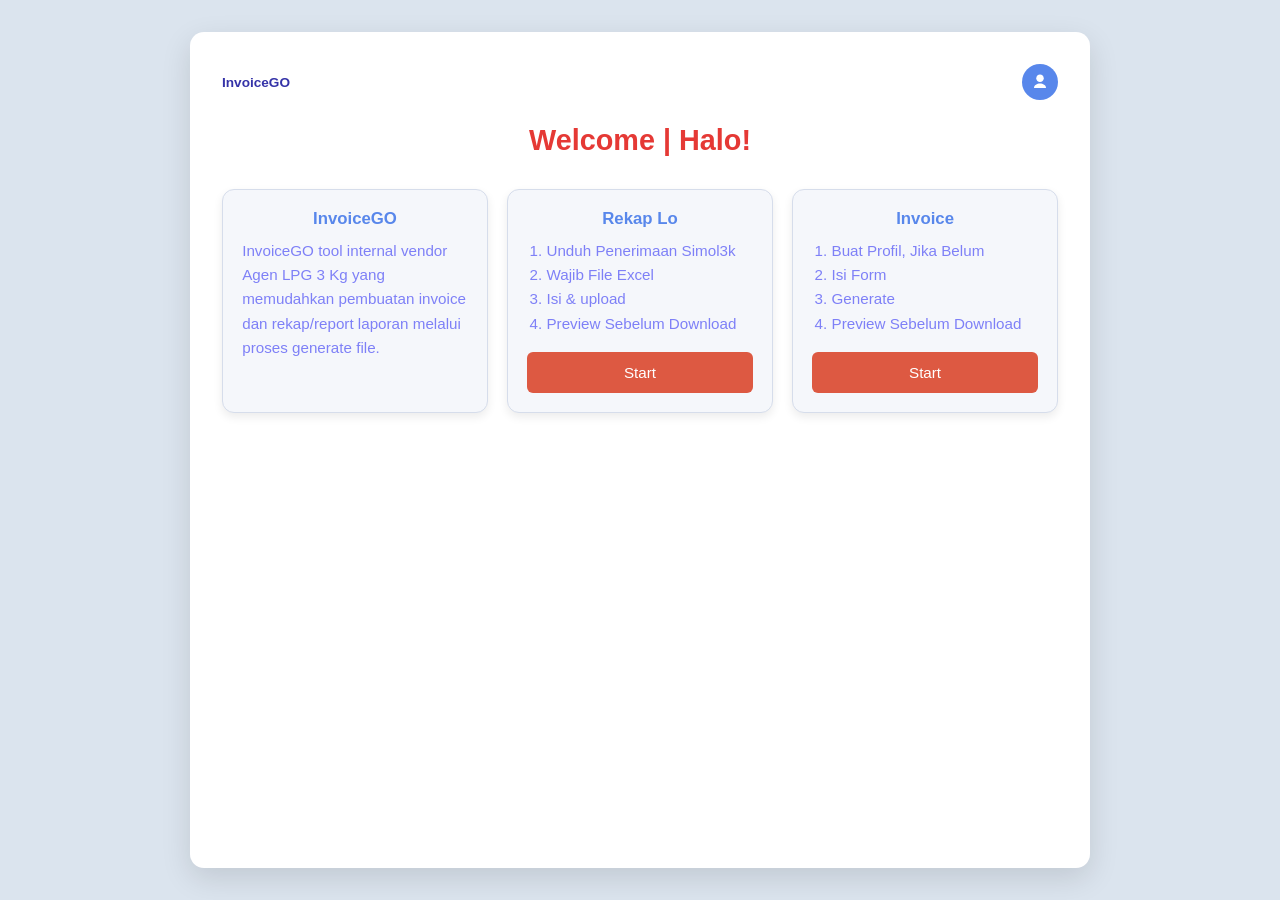
<file: templates/dashboard.html>
<!DOCTYPE html>
<html lang="id">
  <head>
    <meta charset="UTF-8" />
    <title>Menu</title>
    <meta name="viewport" content="width=device-width, initial-scale=1" />
    <link rel="stylesheet" href="/static/dashboard.css" />
  </head>

  <body>
    <div class="container">
      <div class="top-bar">
        <div class="app-name">InvoiceGO</div>

        <div class="profile-wrapper">
          <div class="profile-avatar" onclick="toggleMenu()">
            <svg
              width="18"
              height="18"
              viewBox="0 0 24 24"
              fill="none"
              xmlns="http://www.w3.org/2000/svg"
            >
              <path
                d="M12 12c2.761 0 5-2.239 5-5s-2.239-5-5-5-5 2.239-5 5 2.239 5 5 5z"
                fill="white"
              />
              <path d="M4 20c0-4 4-6 8-6s8 2 8 6" fill="white" />
            </svg>
          </div>

          <div id="profileMenu" class="profile-menu">
            <a href="/setup">Edit Profil</a>
            <a href="#" class="danger" onclick="confirmReset(event)"
              >Reset Profil</a
            >
            <a href="/logout">Logout</a>

            <form id="resetForm" method="POST" action="/dev/reset-setup"></form>
          </div>
        </div>
      </div>

      <h1>Welcome | Halo!</h1>

      <div class="cards">
        <div class="card">
          <h3>InvoiceGO</h3>
          <p>
            InvoiceGO tool internal vendor Agen LPG 3 Kg yang memudahkan
            pembuatan invoice dan rekap/report laporan melalui proses generate
            file.
          </p>
        </div>

        <div class="card">
          <h3>Rekap Lo</h3>
          <ol>
            <li>Unduh Penerimaan Simol3k</li>
            <li>Wajib File Excel</li>
            <li>Isi & upload</li>
            <li>Preview Sebelum Download</li>
          </ol>

          <div class="card-actions">
            <a class="btn" href="/report">Start</a>
          </div>
        </div>

        <div class="card">
          <h3>Invoice</h3>
          <ol>
            <li>Buat Profil, Jika Belum</li>
            <li>Isi Form</li>
            <li>Generate</li>
            <li>Preview Sebelum Download</li>
          </ol>

          <div class="card-actions">
            <a class="btn" href="/invoice-form">Start</a>
          </div>
        </div>
      </div>
    </div>

    <script>
      function toggleMenu() {
        const menu = document.getElementById("profileMenu");
        menu.style.display = menu.style.display === "flex" ? "none" : "flex";
      }

      function confirmReset(e) {
        e.preventDefault();
        if (
          confirm(
            "Yakin reset profil? ini akan menghapus data profil yang telah dibuat"
          )
        ) {
          document.getElementById("resetForm").submit();
        }
      }

      document.addEventListener("click", function (e) {
        const avatar = document.querySelector(".profile-avatar");
        const menu = document.getElementById("profileMenu");

        if (!avatar.contains(e.target) && !menu.contains(e.target)) {
          menu.style.display = "none";
        }
      });
    </script>
  </body>
</html>
</file>
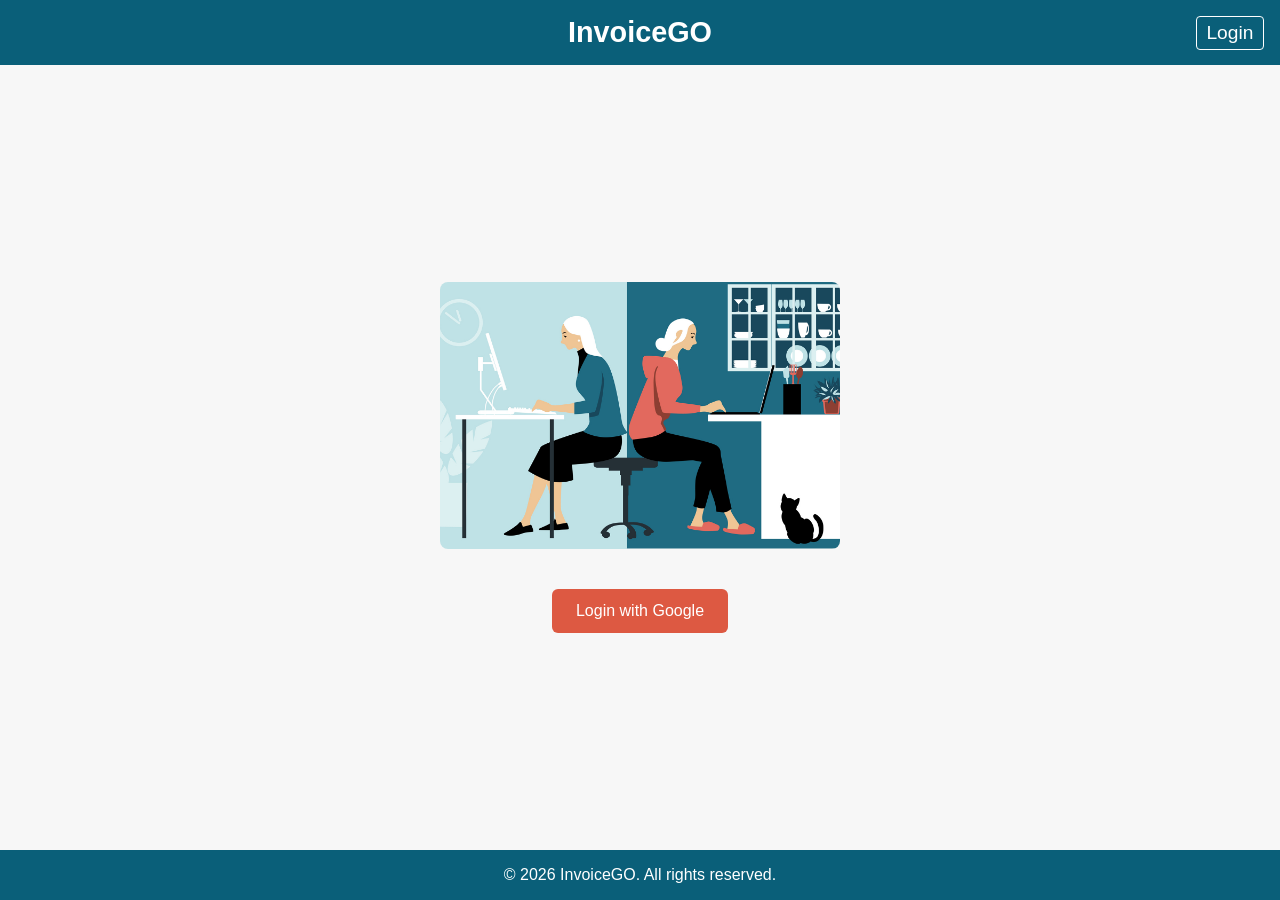
<file: templates/home.html>
<!DOCTYPE html>
<html lang="en">
  <head>
    <meta charset="UTF-8" />
    <meta name="viewport" content="width=device-width, initial-scale=1.0" />
    <link rel="stylesheet" href="/static/home.css" />
    <title>Homes</title>
  </head>
  <body>
    <header>
      <h1>InvoiceGO</h1>
      <a class="logout-btn" href="/logout" title="Login"> Login</a>
    </header>

    <main>
      <img
        class="dashboard-img"
        src="/static/images1.jpg"
        alt="images1 Image"
      />

      <a href="/login" class="btn">Login with Google</a>
    </main>

    <footer>&copy; 2026 InvoiceGO. All rights reserved.</footer>
  </body>
</html>
</file>
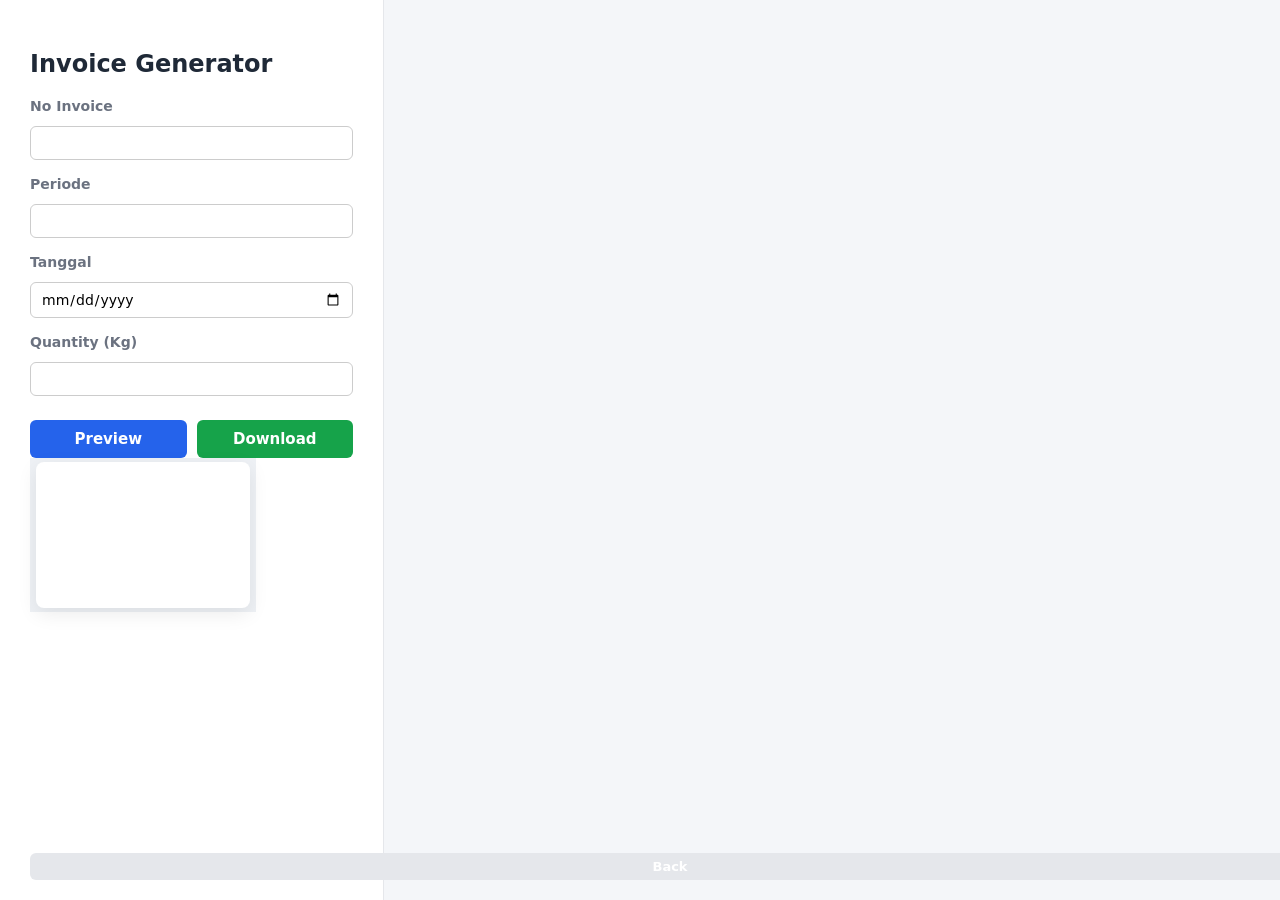
<file: templates/invoice-form.html>
<!DOCTYPE html>
<html lang="en">
  <head>
    <meta charset="UTF-8" />
    <title>Invoice Generator</title>
    <meta name="viewport" content="width=device-width, initial-scale=1" />
    <link rel="stylesheet" href="/static/invoice.css" />
    <style>
     
  * {
    box-sizing: border-box;
  }

  html, body {
    margin: 0;
    padding: 0;
    height: 100%;
  }

  body {
    font-family: Arial, sans-serif;
    background: #f4f6f9;
  }

  .app {
    display: flex;
    width: 100%;
    height: 100vh;
  }

  /* SIDEBAR 30% */
  .sidebar {
    width: 30%;
    min-width: 300px;
    background: #ffffff;
    padding: 30px;
    border-right: 1px solid #e5e7eb;
    display: flex;
    flex-direction: column;
  }

  /* MAIN CONTENT 70% */

  .back-btn {
  position: absolute;
  bottom: 20px;
  left: 30px;
  padding: 6px 14px;
  background: #e5e7eb;
  border: none;
  border-radius: 6px;
  cursor: pointer;
  font-size: 13px;
  transition: background 0.2s ease;
}

.back-btn:hover {
  background: #d1d5db;
}

  .main-content {
    width: 70%;
    padding: 0;
    background: #eef1f5;
    display: flex;
    justify-content: center;
    align-items: center;
  }

  .preview-wrapper {
    width: 95%;
    height: 95%;
    background: white;
    border-radius: 8px;
    box-shadow: 0 6px 20px rgba(0, 0, 0, 0.08);
    overflow: hidden;
  }

  .preview-wrapper iframe {
    width: 100%;
    height: 100%;
    border: none;
  }

  .form-group {
    display: flex;
    flex-direction: column;
    margin-bottom: 16px;
  }

  .form-group label {
    font-weight: 600;
    font-size: 14px;
    margin-bottom: 6px;
  }

  .form-group input {
    padding: 8px 10px;
    border-radius: 6px;
    border: 1px solid #ccc;
  }

  .action-buttons {
    display: flex;
    gap: 10px;
    margin-top: 10px;
  }

  .action-buttons button {
    flex: 1;
    padding: 10px;
    border: none;
    border-radius: 6px;
    cursor: pointer;
    color: white;
  }

  .preview-btn {
    background: #2563eb;
  }

  .download-btn {
    background: #16a34a;
  }
</style> 
  <body>
    <!-- Tombol Back di luar form -->

    <div class="app">
      <!-- SIDEBAR -->
      <div class="sidebar">
        <h2>Invoice Generator</h2>

        <form id="invoice-form">
          <div class="form-group">
            <label>No Invoice</label>
            <input name="invoice_number" required />
          </div>

          <div class="form-group">
            <label>Periode</label>
            <input type="text" name="periode" />
          </div>

          <div class="form-group">
            <label>Tanggal</label>
            <input type="date" name="invoice_date" required />
          </div>

          <div class="form-group">
            <label>Quantity (Kg)</label>
            <input type="number" name="quantity_kg" step="any" required />
          </div>

          <div class="action-buttons">
            <button type="button" class="preview-btn" onclick="previewPDF()">
              Preview
            </button>
            <button type="button" class="download-btn" onclick="downloadPDF()">
              Download
            </button>
          </div>
        </form>

        <button class="back-btn" onclick="window.location.href='/dashboard'">
          Back
        </button>

      <!-- MAIN CONTENT -->
      <div class="main-content">
        <div class="preview-wrapper">
          <iframe id="pdfViewer"></iframe>
        </div>
      </div>
    </div>
    <script>
      setTimeout(() => {
        const el = document.querySelector(".alert-success");
        if (el) el.remove();
      }, 3000);

      async function previewPDF() {
        const form = document.getElementById("invoice-form");
        const formData = new FormData(form);

        const response = await fetch("/invoice/pdf", {
          method: "POST",
          body: formData,
        });

        const blob = await response.blob();
        const url = URL.createObjectURL(blob);

        document.getElementById("pdfViewer").src = url;
      }

      async function downloadPDF() {
        const form = document.getElementById("invoice-form");
        const formData = new FormData(form);

        const response = await fetch("/invoice/pdf?download=true", {
          method: "POST",
          body: formData,
        });

        const blob = await response.blob();
        const url = URL.createObjectURL(blob);

        const a = document.createElement("a");
        a.href = url;
        a.download = "invoice.pdf";
        a.click();

        URL.revokeObjectURL(url);
      }
    </script>
  </body>
</html>
</file>
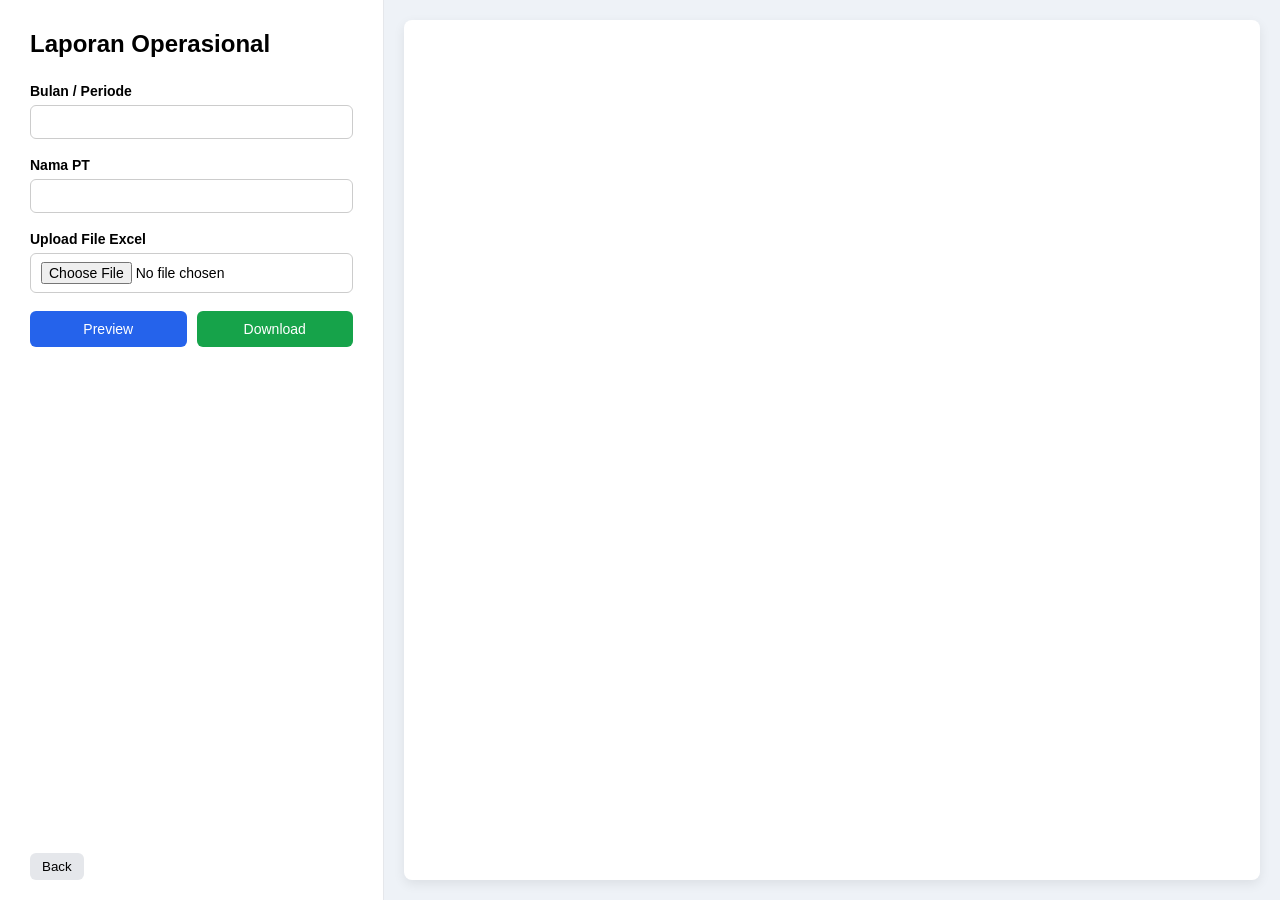
<file: templates/report.html>
<!DOCTYPE html>
<html lang="id">
  <head>
    <meta charset="UTF-8" />
    <title>Generate LO PDF</title>
    <meta name="viewport" content="width=device-width, initial-scale=1" />

    <style>
      * {
        box-sizing: border-box;
      }

      html,
      body {
        margin: 0;
        padding: 0;
        height: 100%;
        font-family: Arial, sans-serif;
      }

      .app {
        position: fixed;
        inset: 0;
        display: flex;
      }

      /* SIDEBAR 30% */
      .sidebar {
        flex: 0 0 30%;
        min-width: 320px;
        background: #ffffff;
        padding: 30px;
        border-right: 1px solid #e5e7eb;
        overflow-y: auto;
        position: relative;
      }

      .sidebar h2 {
        margin-top: 0;
        margin-bottom: 25px;
      }

      .form-group {
        margin-bottom: 18px;
        display: flex;
        flex-direction: column;
      }

      .form-group label {
        margin-bottom: 6px;
        font-weight: 600;
        font-size: 14px;
      }

      input[type="text"],
      input[type="file"] {
        padding: 8px 10px;
        border-radius: 6px;
        border: 1px solid #ccc;
        font-size: 14px;
      }

      .action-buttons {
        display: flex;
        gap: 10px;
        margin-top: 15px;
      }

      .action-buttons button {
        flex: 1;
        padding: 10px;
        border: none;
        border-radius: 6px;
        cursor: pointer;
        color: white;
        font-size: 14px;
      }

      .preview-btn {
        background: #2563eb;
      }

      .download-btn {
        background: #16a34a;
      }

      .preview-btn:hover {
        background: #1d4ed8;
      }

      .download-btn:hover {
        background: #15803d;
      }

      /* MAIN AREA 70% */
      .main-content {
        flex: 1;
        background: #eef2f7;
        padding: 20px;
        display: flex;
      }

      .preview-frame {
        width: 100%;
        height: 100%;
        border: none;
        border-radius: 8px;
        background: white;
        box-shadow: 0 4px 12px rgba(0, 0, 0, 0.08);
      }

      .back-btn {
        position: absolute;
        bottom: 20px;
        left: 30px;
        padding: 6px 12px;
        background: #e5e7eb;
        border: none;
        border-radius: 6px;
        cursor: pointer;
      }

      .back-btn:hover {
        background: #d1d5db;
      }
    </style>
  </head>

  <body>
    <div class="app">
      <!-- SIDEBAR -->
      <div class="sidebar">
        <h2>Laporan Operasional</h2>

        <form method="post" enctype="multipart/form-data">
          <div class="form-group">
            <label>Bulan / Periode</label>
            <input type="text" name="bulan" required />
          </div>

          <div class="form-group">
            <label>Nama PT</label>
            <input type="text" name="namapt" required />
          </div>

          <div class="form-group">
            <label>Upload File Excel</label>
            <input type="file" name="file" accept=".xlsx,.xls" required />
          </div>

          <div class="action-buttons">
            <button
              type="submit"
              class="preview-btn"
              formaction="/previewLo"
              formtarget="previewFrame"
            >
              Preview
            </button>

            <button
              type="submit"
              class="download-btn"
              formaction="/downloadLo"
              formtarget="_self"
            >
              Download
            </button>
          </div>
        </form>

        <button class="back-btn" onclick="window.location.href='/dashboard'">
          Back
        </button>
      </div>

      <!-- MAIN CONTENT -->
      <div class="main-content">
        <iframe name="previewFrame" class="preview-frame"></iframe>
      </div>
    </div>
  </body>
</html>
</file>
<file: static/dashboard.css>
* {
  margin: 0;
  padding: 0;
  box-sizing: border-box;
}

body {
  font-family: "Segoe UI", sans-serif;
  background-color: #dbe4ee;
  color: #3533a8;
  min-height: 100vh;
  display: flex;
  justify-content: center;
  padding: 2rem 1rem;
}

.container {
  width: 100%;
  max-width: 900px;
  background-color: #ffffff;
  border-radius: 14px;
  padding: 2rem;
  box-shadow: 0 10px 30px rgba(0, 0, 0, 0.12);
}

/* === TOP BAR === */
.top-bar {
  display: flex;
  justify-content: space-between;
  align-items: center;
  margin-bottom: 1.5rem;
  font-size: 0.85rem;
}

.app-name {
  font-weight: 600;
  color: #3533a8;
}

/* === PROFILE DROPDOWN === */
.profile-wrapper {
  position: relative;
}

.profile-avatar {
  width: 36px;
  height: 36px;
  border-radius: 50%;
  background-color: #5887eb;
  color: #fff;
  font-weight: 600;
  display: flex;
  align-items: center;
  justify-content: center;
  cursor: pointer;
  user-select: none;
}

.profile-menu {
  position: absolute;
  right: 0;
  top: 46px;
  background: #ffffff;
  border: 1px solid #d6ddeb;
  border-radius: 10px;
  box-shadow: 0 8px 20px rgba(0, 0, 0, 0.12);
  min-width: 160px;
  display: none;
  flex-direction: column;
  overflow: hidden;
  z-index: 100;
}

.profile-menu a {
  padding: 10px 14px;
  text-decoration: none;
  font-size: 0.9rem;
  color: #3533a8;
}

.profile-menu a:hover {
  background-color: #f5f7fb;
}

.profile-menu .danger {
  color: #e53935;
}

h1 {
  text-align: center;
  font-size: 1.8rem;
  margin-bottom: 2rem;
  color: #e53935;
}

.cards {
  display: grid;
  grid-template-columns: repeat(auto-fit, minmax(240px, 1fr));
  gap: 1.2rem;
}

.card {
  background-color: #f5f7fb;
  border: 1px solid #d6ddeb;
  border-radius: 12px;
  padding: 1.2rem;
  box-shadow: 0 4px 10px rgba(0, 0, 0, 0.08);
}

.card h3 {
  font-size: 1.05rem;
  margin-bottom: 0.6rem;
  color: #5887eb;
  text-align: center;
}

.card p,
.card li {
  font-size: 0.95rem;
  line-height: 1.6;
  color: #7e80f7;
}

.card ol {
  padding-left: 1.2rem;
}

.card-actions {
  margin-top: 1rem;
  display: flex;
  gap: 0.6rem;
  flex-wrap: wrap;
}

.btn {
  flex: 1;
  background-color: #dd5942;
  color: white;
  border: none;
  padding: 12px 16px;
  cursor: pointer;
  border-radius: 6px;
  text-decoration: none;
  font-size: 0.95rem;
  text-align: center;
  transition: background-color 0.3s ease;
}

.btn:hover {
  opacity: 0.85;
}

@media (max-width: 500px) {
  .btn {
    width: 100%;
  }
}
</file>
<file: static/home.css>
body {
  font-family: Arial, sans-serif;
  margin: 0;
  padding: 0;
  background-color: #f7f7f7;
  display: flex;
  flex-direction: column;
  min-height: 100vh;
}

header {
  position: relative;
  background-color: #0a5f79;
  color: #fff;
  text-align: center;
  padding: 1rem;
}

header h1 {
  margin: 0;
  font-size: 1.8rem;
}

/* Home icon */
.home-icon {
  position: absolute;
  top: 1rem;
  left: 1rem;
  font-size: 1.5rem;
  text-decoration: none;
  color: #fff;
  transition: color 0.3s;
}

.home-icon:hover {
  color: #00bfff;
}

/* Logout button */
.logout-btn {
  position: absolute;
  top: 1rem;
  right: 1rem;
  text-decoration: none;
  color: #fff;
  font-size: 1.2rem;
  padding: 0.3rem 0.6rem;
  border: 1px solid #fff;
  border-radius: 4px;
  transition: background-color 0.3s, color 0.3s;
}

.logout-btn:hover {
  background-color: #fff;
  color: #222;
}

main {
  flex: 1;
  display: flex;
  flex-direction: column;
  align-items: center;
  justify-content: center;
  gap: 1.5rem;
  padding: 2rem;
}

.btn {
  display: inline-block;
  padding: 0.8rem 1.5rem;
  text-decoration: none;
  color: white;
  background-color: #dd5942;
  border-radius: 6px;
  transition: background-color 0.3s;
}

.btn:hover {
  background-color: #e49a83;
}

.dashboard-img {
  max-width: 400px;
  width: 100%;
  height: auto;
  border-radius: 8px;
  margin-bottom: 1rem;
}

footer {
  background-color: #0a5f79;
  color: #fff;
  text-align: center;
  padding: 1rem;
}
</file>
<file: static/invoice.css>
:root {
  --bg: #f6f7fb;
  --card: #ffffff;
  --text: #1f2937;
  --muted: #6b7280;
  --primary: #2563eb;
  --primary-hover: #1d4ed8;
  --border: #e5e7eb;
  --radius: 12px;
}

* {
  box-sizing: border-box;
  font-family: system-ui, -apple-system, BlinkMacSystemFont, "Segoe UI", Roboto,
    Ubuntu, sans-serif;
}

body {
  margin: 0;
  background: var(--bg);
  color: var(--text);
  min-height: 100vh;
  display: flex;
  justify-content: center;
  align-items: flex-start;
  padding: 48px 16px;
}

.container {
  background: var(--card);
  width: 100%;
  max-width: 520px;
  padding: 32px;
  border-radius: var(--radius);
  box-shadow: 0 20px 40px rgba(0, 0, 0, 0.06);
}

h1 {
  margin: 0 0 24px;
  font-size: 24px;
  font-weight: 600;
  text-align: center;
}

.form-group {
  display: flex;
  flex-direction: column;
  gap: 6px;
  margin-bottom: 16px;
}

label {
  font-size: 13px;
  color: var(--muted);
}

input {
  padding: 12px 14px;
  border-radius: 10px;
  border: 1px solid var(--border);
  font-size: 14px;
  outline: none;
  transition: border-color 0.2s, box-shadow 0.2s;
}

input:focus {
  border-color: var(--primary);
  box-shadow: 0 0 0 3px rgba(37, 99, 235, 0.15);
}

button {
  width: 100%;
  margin-top: 8px;
  padding: 14px;
  border: none;
  border-radius: 12px;
  background: var(--primary);
  color: #fff;
  font-size: 15px;
  font-weight: 600;
  cursor: pointer;
  transition: background 0.2s, transform 0.1s;
}

button:hover {
  background: var(--primary-hover);
}

button:active {
  transform: translateY(1px);
}

.alert-success {
  background: #ecfdf5;
  color: #065f46;
  padding: 12px 14px;
  border-radius: 10px;
  margin-bottom: 20px;
  border: 1px solid #a7f3d0;
  font-size: 14px;
  text-align: center;
}

.footer-link {
  margin-top: 16px;
  text-align: center;
}

.footer-link a {
  font-size: 14px;
  color: var(--muted);
  text-decoration: none;
}

.footer-link a:hover {
  color: var(--primary);
  text-decoration: underline;
}
</file>
